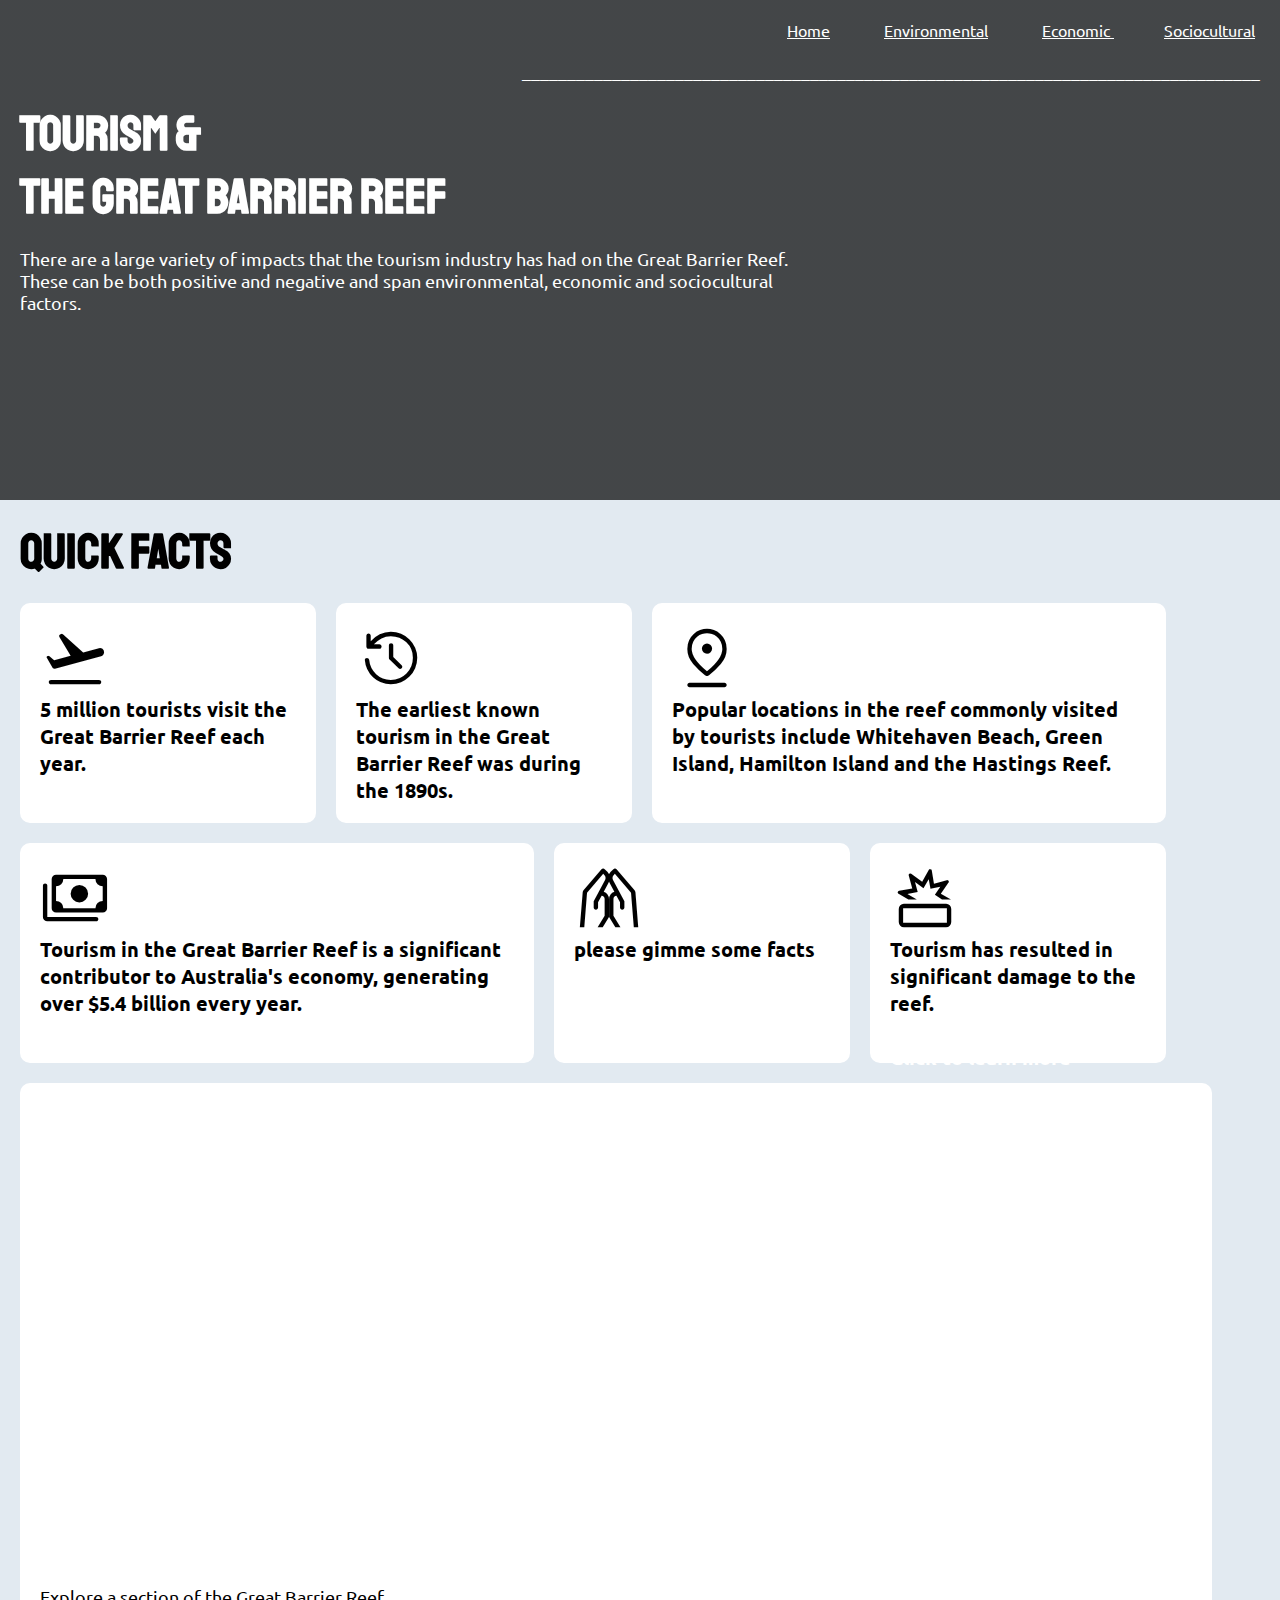
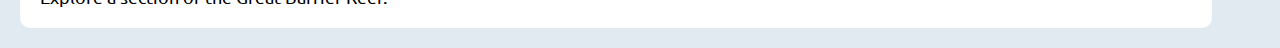
<file: index.html>
<!DOCTYPE html>

<html>
    <head>
	<title>
The Great Barrier Reef
</title>
<link rel="preconnect" href="https://fonts.googleapis.com">
<link rel="preconnect" href="https://fonts.gstatic.com" crossorigin>
<link href="https://fonts.googleapis.com/css2?family=Staatliches&display=swap" rel="stylesheet">

<link rel="preconnect" href="https://fonts.googleapis.com">
<link rel="preconnect" href="https://fonts.gstatic.com" crossorigin>
<link href="https://fonts.googleapis.com/css2?family=Staatliches&family=Ubuntu:wght@300&display=swap" rel="stylesheet">

<link rel="stylesheet" href="https://fonts.googleapis.com/css2?family=Material+Symbols+Rounded:opsz,wght,FILL,GRAD@48,400,0,0" />

<link rel = "stylesheet" href="style.css" />
    </head>

    <body>
    <header>
        <br>
        <a href = "https://vltava7.github.io/gbr/"> Home</a>
        <a href = "https://vltava7.github.io/gbr/environmental.html">Environmental</a>
        <a href ="https://vltava7.github.io/gbr/economic.html">Economic </a>
        <a href = "https://vltava7.github.io/gbr/sociocultural.html">Sociocultural</a>
        <br>
        <p class = "line"> __________________________________________________________________________________</p>
	<h1>
	Tourism & <br>The Great Barrier Reef
	</h1>
    <p class = "headerinfo">
        There are a large variety of impacts that the tourism industry has had on the Great Barrier Reef. These can be both positive and negative and span environmental, economic and sociocultural factors.
    </p>
</header>

	<h1>
Quick Facts
	</h1>


<div class = "div1">
    <span class="material-symbols-rounded">
        flight_takeoff
        </span>
    <br>
    <h2>
    5 million
    tourists visit the Great Barrier Reef each year.
</h2>
</div>

<div class = "div1">
    <span class="material-symbols-rounded">
        history
        </span>
    <br>

    <h2>
The earliest known tourism in the Great Barrier Reef was during the 1890s.
</h2>
</div>

<div class = "div2">
    <span class="material-symbols-rounded">
        pin_drop
        </span>
    <br>
    <h2>
Popular locations in the reef commonly visited by tourists include Whitehaven Beach, Green Island, Hamilton Island and the Hastings Reef.
</h2>
</div>

</div>

<a href = "https://vltava7.github.io/gbr/economic.html">
<div class = "div2" id = "coolhover">
    <span class="material-symbols-rounded">
        payments
    </span>
    <h2>
Tourism in the Great Barrier Reef is a significant contributor to Australia's economy, generating over $5.4 billion every year. 
</h2>
<br>
<h2 style="color: #fff;">Click to learn more</h2>
</div>
</a>

<div class = "div1">
    <span class="material-symbols-rounded">
        folded_hands
        </span>
    <br>
    <h2>
please gimme some facts
</h2>
</div>
<a href = "https://vltava7.github.io/gbr/environmental.html">
<div class = "div1" id = "coolhover2">
    <span class="material-symbols-rounded">
        destruction
        </span>
    <br>
    <h2>
Tourism has resulted in significant damage to the reef.
<br>
<br>
<h2 style="color: #fff;">Click to learn more</h2>
</h2>
</div>
</a>

<div class="sketchfab-embed-wrappera"> <iframe title="Coral Reef Transect (tag LI-FR_1A)" frameborder="0" allowfullscreen mozallowfullscreen="true" webkitallowfullscreen="true" allow="autoplay; fullscreen; xr-spatial-tracking" xr-spatial-tracking execution-while-out-of-viewport execution-while-not-rendered web-share width="100%" height="480" src="https://sketchfab.com/models/bf228f5916894708907a4393a99115a4/embed?autospin=0&autostart=1"> </iframe><p> Explore a section of the Great Barrier Reef. </p></div>

    </body>

</html>
</file>
<file: style.css>
* {
    margin: 0;
    padding: 0;
}

h1 {
    font-family: 'Staatliches';
    text-align: left;
    margin: 20px;
    font-size: 50px;
}
header {
	height: 500px;
    text-align: right;
    color: white;
    background:
        /* top, transparent black, faked with gradient */ 
        linear-gradient(
          rgba(0, 0, 0, 0.7), 
          rgba(0, 0, 0, 0.7)
        ),
        /* bottom, image */
        url(https://natureconservancy-h.assetsadobe.com/is/image/content/dam/tnc/nature/en/photos/australia/Great-Barrier-Reef_Brendan-Rankine.jpg?crop=0%2C460%2C4608%2C2534&wid=4000&hei=2200&scl=1.152);
    
    background-size: 100%;

    }
body {
    
	font-family: 'Ubuntu';
background-color: #e2eaf1;
}

a {
    margin: 20px;
    padding: 5px;
    color: #fff;
    
}

a:hover {
    transition: 0.5s ease-in-out;
    background-color: #fff;
    color: rgb(31, 75, 118);

}

.line {
    margin: 20px;
}

.headerinfo {
    text-align: left;
    margin: 20px;
    width: 60%;
}
div{
    margin-left: 20px;
    padding: 20px;
    border-radius: 10px;
    background-color: #ffffff;
    float: left;
    margin-bottom: 20px;
    color: black;

}

div:visited{
    margin-left: 20px;
    padding: 20px;
    border-radius: 10px;
    background-color: #ffffff;
    float: left;
    margin-bottom: 20px;
    color: black;

}
.div1 {
    width: 20%;
    height: 180px;
    

}

.div2 {
    width: 37%;
    height: 180px;
    

}


h2 {
    font-family: 'Ubuntu';
    font-size: 20px;
}

#coolhover:hover {
    background-color: rgb(31, 75, 118);
    color: white;
    transition: 0.5s ease-in-out;
}

.money {
    font-family: serif;

}

.material-symbols-rounded {
  font-variation-settings:
  'FILL' 0,
  'wght' 400,
  'GRAD' 0,
  'opsz' 48;

  font-size: 70px;

}

#coolhover2:hover {
    background-color: rgb(31, 75, 118);
    color: white;
    transition: 0.5s ease-in-out;
}

.left {
    margin-left: 0px;
    margin-top: 20px;
    width: 100%;
}

.right {
    margin-left: 80px;
    margin-top: 40px;
    width: 30%;
    margin-right: 20px;
    display: flex;
    flex-direction: column;
    justify-content: center;
    text-align: center;
    
}

.rightimage {
    width: 100%;
    border-radius: 5px;

}

.bigthing {
    background-color: #e2eaf1;
    width: 52%;
}

.environmental {
    background:
        /* top, transparent black, faked with gradient */ 
        linear-gradient(
          rgba(0, 0, 0, 0.7), 
          rgba(0, 0, 0, 0.7)
        ),
        /* bottom, image */
        url(https://archive.org/download/theoriginalfilesofsomewindowswallpapers/112016.jpg);

    background-size: 100%;
}

p {
    font-size: large;
}

.economic {
    background:
        /* top, transparent black, faked with gradient */ 
        linear-gradient(
          rgba(0, 0, 0, 0.7), 
          rgba(0, 0, 0, 0.7)
        ),
        /* bottom, image */
        url(https://thumbs.dreamstime.com/b/australian-gold-one-dollar-coin-sits-next-to-stack-coins-top-australian-bank-notes-30311071.jpg);

    background-size: 100%;
}
.normal {
    background-color: transparent;
    color: blue;
    padding: 3px;
    margin: 0%;
}

.normal:hover {
    background-color: darkblue;
    color: white;

    margin: 0%;
    border-radius: 50px;
}

.sociocultural {
    background:
        /* top, transparent black, faked with gradient */ 
        linear-gradient(
          rgba(0, 0, 0, 0.7), 
          rgba(0, 0, 0, 0.7)
        ),
        /* bottom, image */
        url(https://www.barrierreef.org/generated/1280w-16-9/a-reef-wonderland-low-res-jpg.jpg?1606275885);

    background-size: 100%;
}

.sketchfab-embed-wrappera {
	width:90%;
}
</file>
